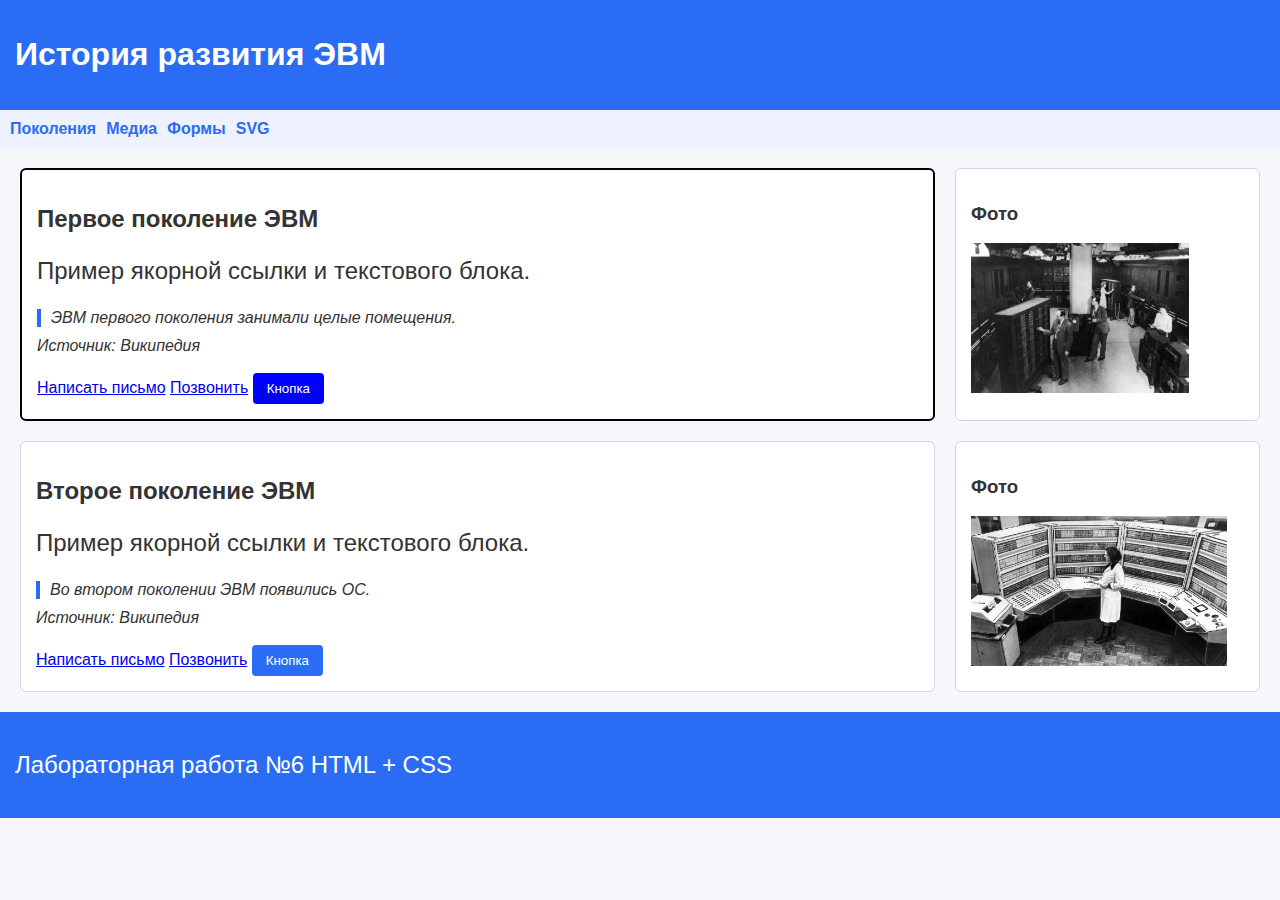
<file: my-site/index.html>
<!DOCTYPE html>
<html lang="en">
<head>
    <meta charset="UTF-8">
    <meta name="viewport" content="width=device-width, initial-scale=1.0">
    <title>История ЭВМ</title>
    <link rel="stylesheet" href="style.css"/>
</head>
<body>
    <header>
        <h1>История развития ЭВМ</h1>
    </header>
    <nav>
        <a href="#gen2">Поколения</a>
        <a href="media.html">Медиа</a>
        <a href="forms.html">Формы</a>
        <a href="vector.html" target="_blank">SVG</a>
    </nav>
    <main>
        <section id="gen1">
            <h2>Первое поколение ЭВМ</h2>
            <p>Пример якорной ссылки и текстового блока.</p>
            <blockquote cite="https://ru.wikipedia.org/wiki/ЭВМ">ЭВМ первого поколения занимали целые помещения.</blockquote>
            <cite>Источник: Википедия</cite>
            <br /><br />
            <a href="mailto:student@mail.ru">Написать письмо</a>
            <a href="tel:+79990000000">Позвонить</a>
            <button class="btn-primary">Кнопка</button>
        </section>
        <aside>
            <h3>Фото</h3>
            <img src="img/computer_generation_1.jpg" alt="1 поколение ЭВМ" height="150"/>
        </aside>
        <section id="gen2">
            <h2>Второе поколение ЭВМ</h2>
            <p>Пример якорной ссылки и текстового блока.</p>
            <blockquote cite="https://ru.wikipedia.org/wiki/ЭВМ"> Во втором поколении ЭВМ появились OC.</blockquote>
            <cite>Источник: Википедия</cite>
            <br /><br />
            <a href="mailto:student@mail.ru">Написать письмо</a>
            <a href="tel:+79990000000">Позвонить</a>
            <button>Кнопка</button>
        </section>
        <aside>
            <h3>Фото</h3>
            <img src="img/computer_generation_2.jpg" alt="1 поколение ЭВМ" height="150"/>
        </aside>
    </main>
    <footer>
        <p title="Подсказка">Лабораторная работа №6 HTML + CSS</p>
    </footer>
</body>
</html>
</file>
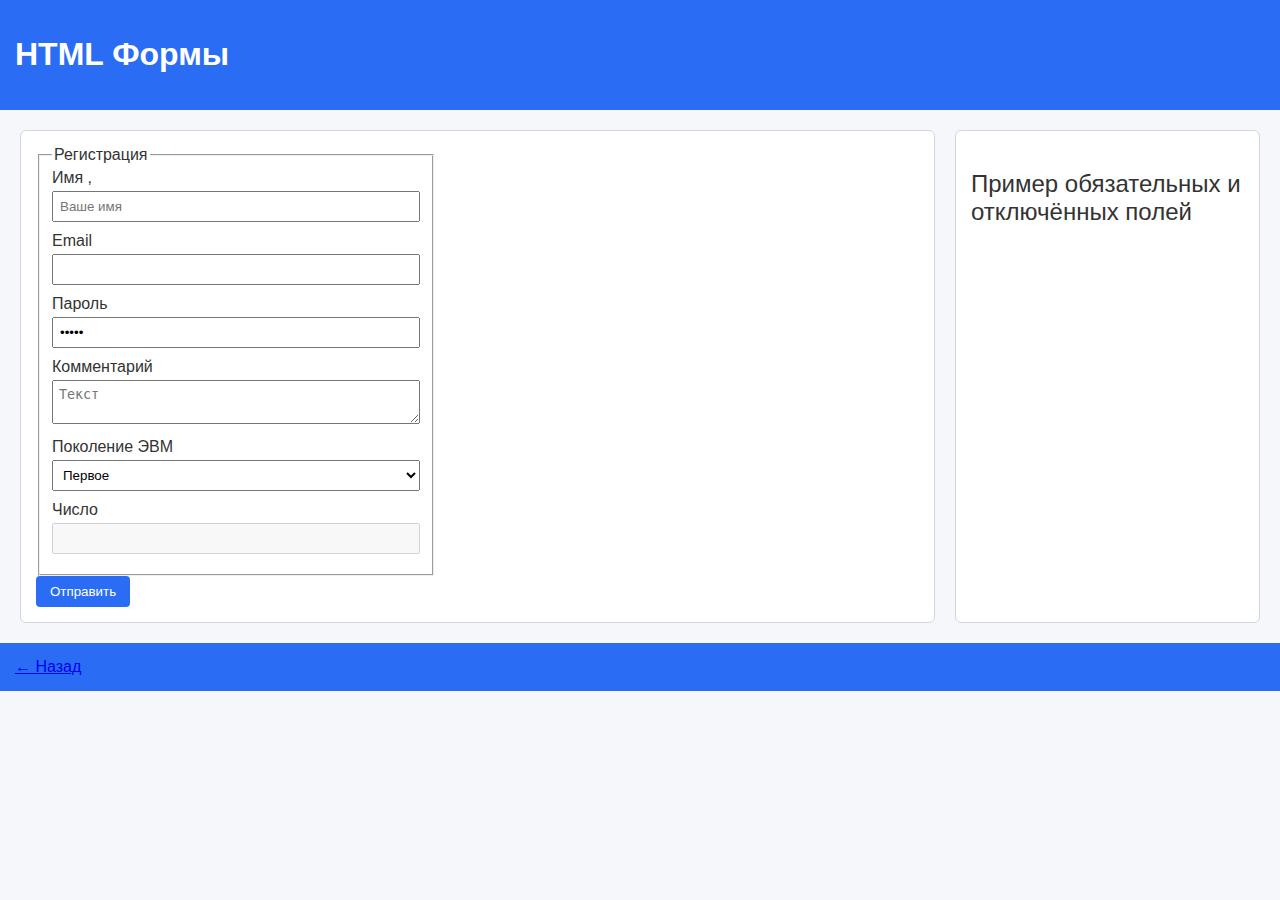
<file: my-site/forms.html>
<!DOCTYPE html>
<html lang="ru-RU">
<head>
    <meta charset="UTF-8">
    <meta name="viewport" content="width=device-width, initial-scale=1.0">
    <title>Формы</title>
    <link rel="stylesheet" href="style.css"/>
</head>
<body>
    <header>
        <h1>HTML Формы</h1>
    </header>
    <main>
        <section>
            <form action="">
                <fieldset>
                    <legend>Регистрация</legend>
                    <label>
                        Имя ,<input type="text" placeholder="Ваше имя" required/>
                    </label>
                    <label>
                        Email <input type="email" autocomplete="email"/>
                    </label>
                    <label>
                        Пароль <input type="password" readonly value="12345"/>
                    </label>
                    <label>
                        Комментарий <textarea placeholder="Текст"></textarea>
                    </label>
                    <label>
                        Поколение ЭВМ
                        <select>
                            <optgroup label="ЭВМ">
                                <option>Первое</option>
                                <option>Второе</option>
                            </optgroup>
                        </select>
                    </label>
                    <label>
                        Число <input type="number" inputmode="numeric" disabled/>
                    </label>
                </fieldset>
                <button type="submit">Отправить</button>
            </form>
        </section>
        <aside>
            <p>Пример обязательных и отключённых полей</p>
        </aside>
    </main>
    <footer>
        <a href="index.html">← Назад</a>
    </footer>  
</body>
</html>
</file>
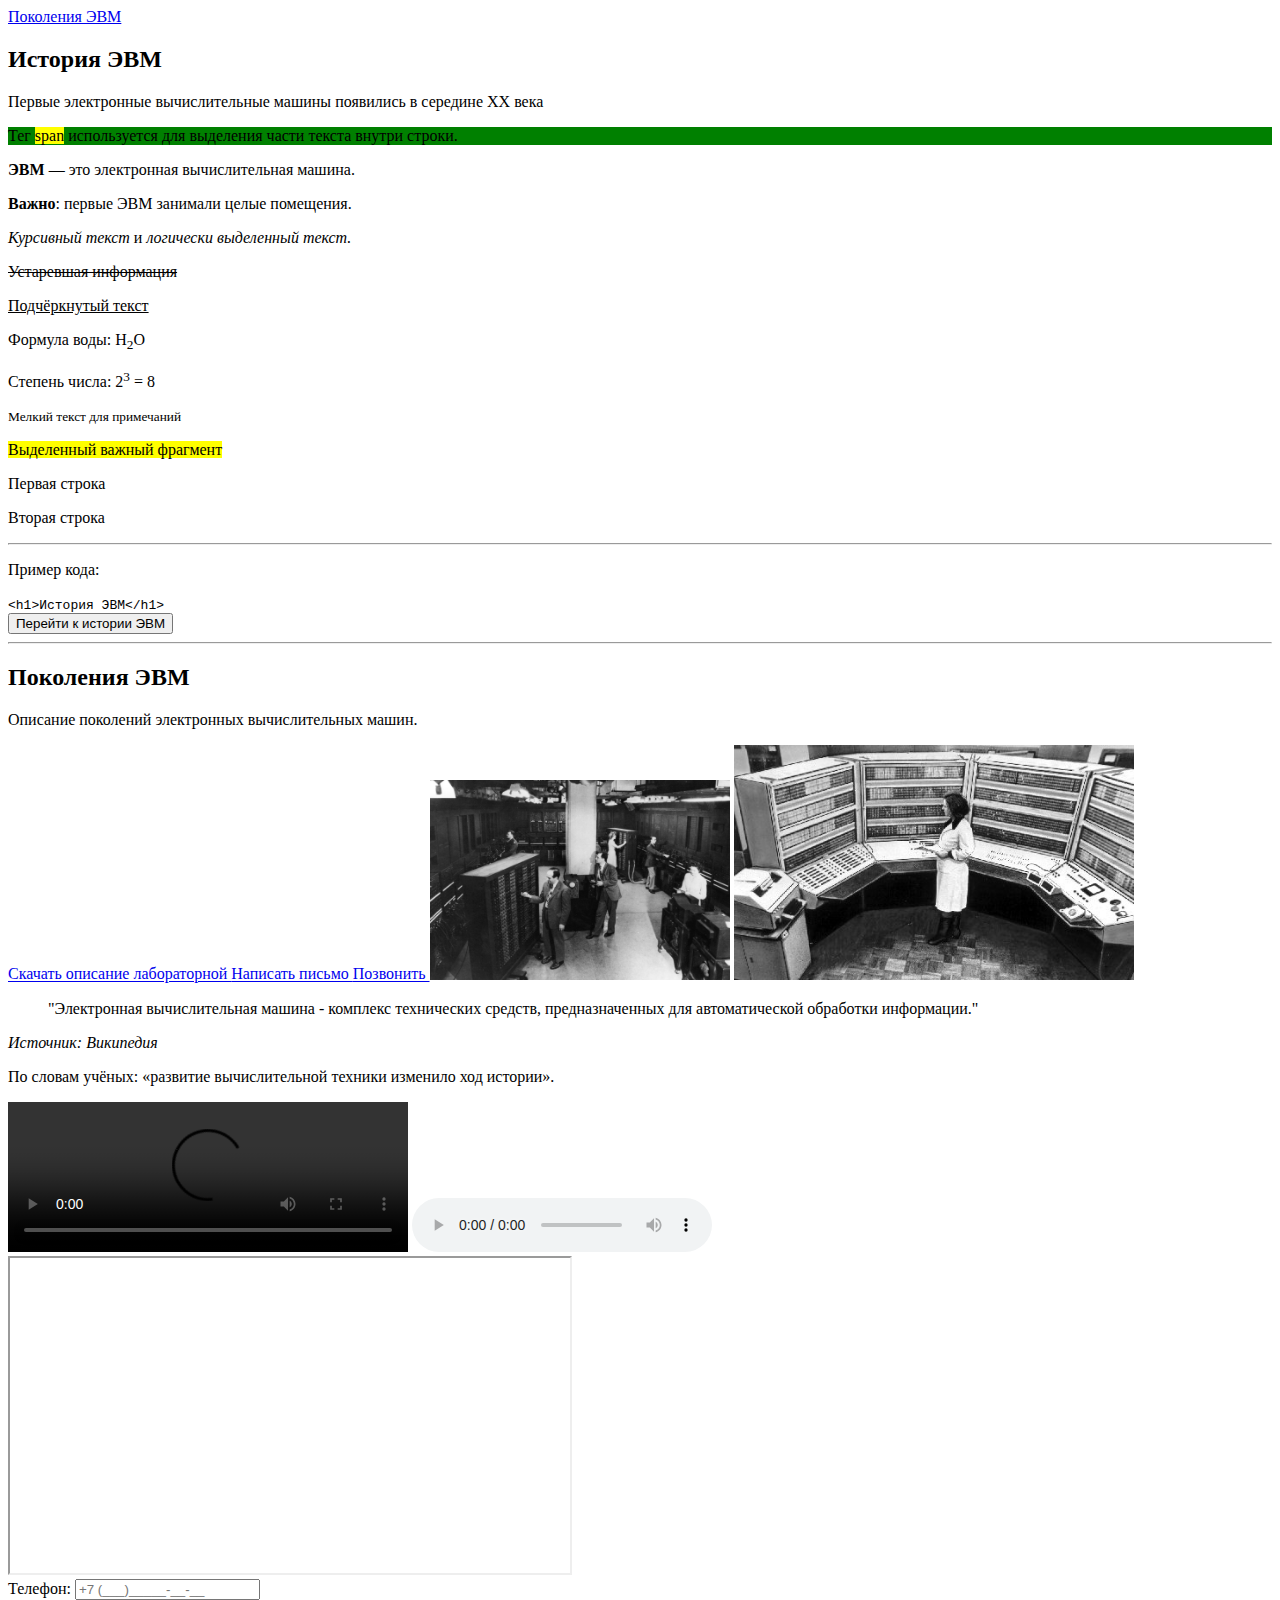
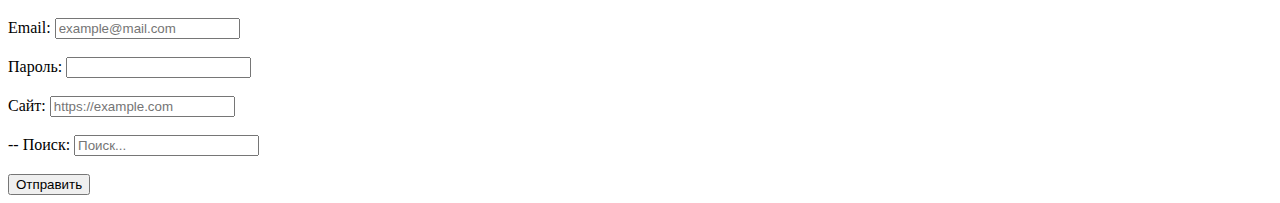
<file: my-site/practice.html>
<!DOCTYPE html>
<html lang="ru-RU">
<head>
    <meta charset="UTF-8">
    <meta name="viewport" content="width=device-width, initial-scale=1.0">
    <title>Document</title>
</head>
<body>
    <a href="#generation">Поколения ЭВМ</a>
    <div>
        <h2>История ЭВМ</h2>
        <p>
            Первые <span>электронные вычислительные машины</span> появились в середине XX века
        </p>
    </div>

    <div>
        <p style="background-color: green;">
            Тег <span style="background-color: yellow;">span</span> используется для выделения части текста внутри строки.
        </p>
    </div>
    <div>
        <p><b>ЭВМ</b> — это электронная вычислительная машина.</p>
        <p><strong>Важно</strong>: первые ЭВМ занимали целые помещения.</p>
        <p><i>Курсивный текст</i> и <em>логически выделенный текст.</em></p>
        <p><s>Устаревшая информация</s></p>
        <p><u>Подчёркнутый текст</u></p>
        <p>Формула воды: H<sub>2</sub>O</p>
        <p>Степень числа: 2<sup>3</sup> = 8</p>
        <p><small>Мелкий текст для примечаний</small></p>
        <p><mark>Выделенный важный фрагмент</mark></p>
        <p>Первая строка</p>
        <p>Вторая строка</p>
        <hr>
        <p>Пример кода:</p>
        <code>
            &lt;h1&gt;История ЭВМ&lt;/h1&gt;
        </code>
        
    </div>
    <a href="info.html">
        <button>Перейти к истории ЭВМ</button>
    </a>
    <hr>
    <h2 id="generation">Поколения ЭВМ</h2>
    <p>Описание поколений электронных вычислительных машин.</p>
    <a href="../README.md" download>
        Скачать описание лабораторной            
    </a>
    <a href="mailto:anton.kirill@gmail.com">
        Написать письмо          
    </a>
    <a href="tel:+88005553535">
        Позвонить            
    </a>
    <img src="img/computer_generation_1.jpg" alt="ЭВМ ENIAC_1" width="300" height="200">
    <img src="img/computer_generation_2.jpg" alt="Старая вычислительная машина" width="400" loading="lazy"> 
    <blockquote cite="https://ru.wikipedia.org/wiki/ЭВМ">
        "Электронная вычислительная машина - комплекс технических средств, предназначенных для автоматической обработки информации."
    </blockquote>
    <cite>Источник: Википедия</cite>
    <p>
        По словам учёных:
        <q>развитие вычислительной техники изменило ход истории</q>.
    </p>
    <video controls width="400">
        <source src="https://www.w3schools.com/html/mov_bbb.mp4" type="video/mp4" />
        Ваш браузер не поддерживает видео.
    </video>
    <audio controls>
        <source src="https://www.w3schools.com/html/horse.mp3" type="audio/mpeg" />
        Ваш браузер не поддерживает аудио.
    </audio>
    <iframe
        width="560"
        height="315"
        src="https://www.youtube.com/embed/dQw4w9WgXcQ?si=lWn3NvMZnZ1CcRhp"
        title="История ЭВМ"
        allowfullscreen >
    </iframe>
    <form>
        <label> Телефон: <input type="tel" placeholder="+7 (___)_____-__-__" /> </label>
        <br /><br />
        <label> Email: <input type="email" placeholder="example@mail.com" /> </label>
        <br /><br />
        <label> Пароль: <input type="password" /> </label>
        <br /><br />
        <label> Сайт: <input type="url" placeholder="https://example.com" /> </label>
        <br /><br />
        --<label> Поиск: <input type="search" placeholder="Поиск..." /> </label>
        <br /><br />
        <input type="submit" value="Отправить" />
    </form>
</body>
</html>
</file>
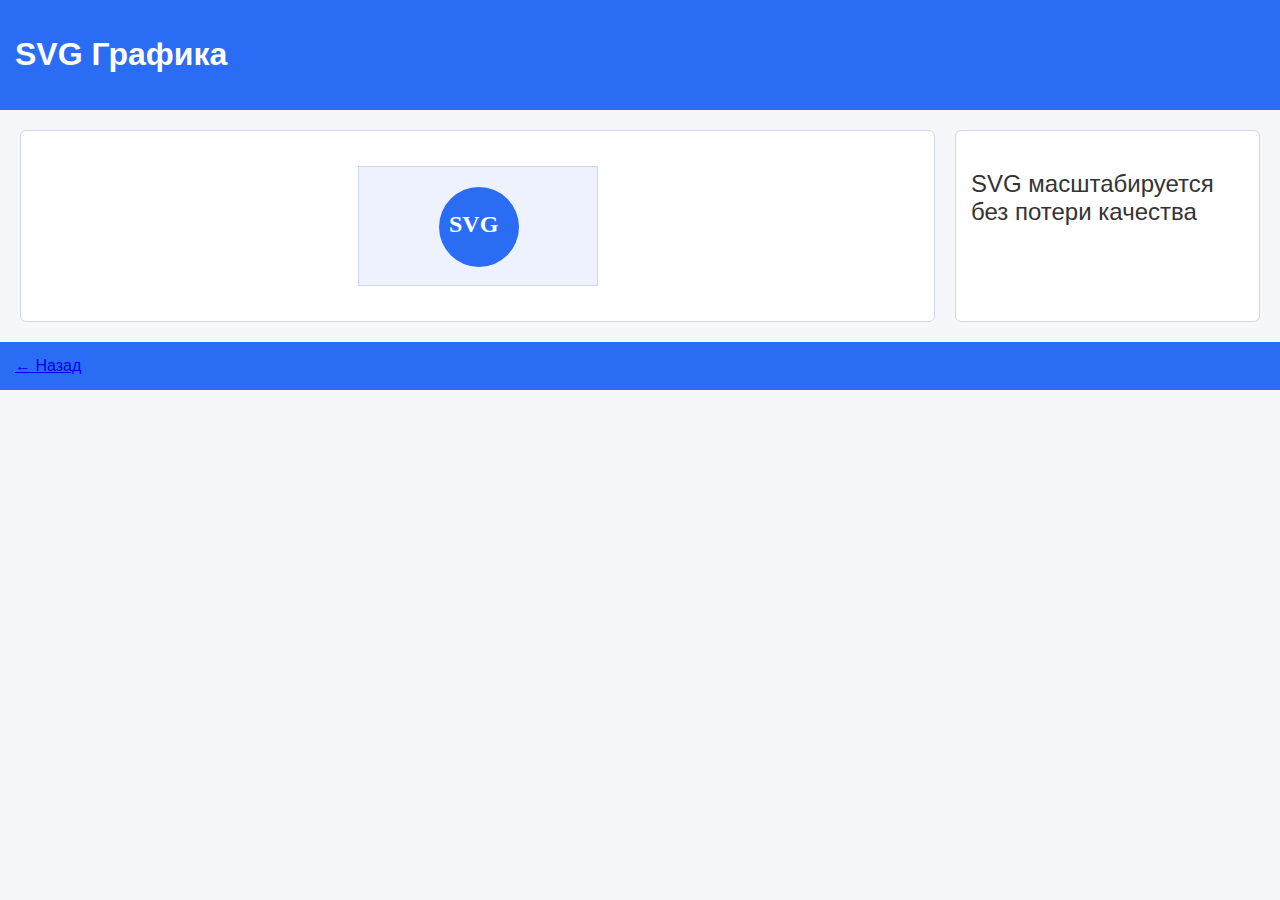
<file: my-site/vector.html>
<!DOCTYPE html>
<html lang="ru-RU">
<head>
    <meta charset="UTF-8">
    <meta name="viewport" content="width=device-width, initial-scale=1.0">
    <title>SVG</title>
    <link rel="stylesheet" href="style.css" />
</head>
<body>
    <header>
        <h1>SVG Графика </h1>
    </header>
    <main>
        <section>
            <svg width="240" height="120" class="logo" title="SVG из Figma" tabindex="0">
                <rect width="240" height="120" fill="#eef2ff"/>
                <circle cx="120" cy="60" r="40" fill="#2a6df4" />
                <text x="90" y="65" fill="white">SVG</text>
            </svg>
            <p hidden>Скрытый текст</p>
        </section>
        <aside>
            <p>SVG масштабируется без потери качества</p>
        </aside>
    </main>
    <footer id="footer">
        <a href="index.html">← Назад</a>
    </footer>
</body>
</html>
</file>
<file: my-site/style.css>
p {
    font-size: 24px;
}
.btn-primary {
    background-color: blue;
    color: white;
}
#gen1 {
    border: 2px solid black;
}
* {
    box-sizing: border-box;
}
body {
    margin: 0;
    font-family: Arial, Helvetica, sans-serif;
    background: #f5f7fa;
    color: #333;
}
header,
footer {
    background: #2a6df4;
    color: white;
    padding: 15px;
}
nav {
    background:#eef2ff;
    padding: 10px;
    display: flex;
    gap: 10px;
}
nav a {
    text-decoration: none;
    color: #2a6df4;
    font-weight: bold;
}
nav a:hover {
    text-decoration: underline;
}
main {
    display: grid;
    grid-template-columns: 3fr 1fr;
    gap: 20px;
    padding: 20px;
}
section,
aside {
    background: white;
    padding: 15px;
    border-radius: 6px;
    border: 1px solid #d0d7e2;
}
button {
    background: #2a6df4;
    color: white;
    border: none;
    padding: 8px 14px;
    cursor: pointer;
    border-radius: 4px;
}
button:hover{
    opacity: 0.85;
}
blockquote {
    border-left: 4px solid #2a6df4;
    padding-left: 10px;
    margin: 10px 0;
    font-style: italic;
}
form {
    max-width: 400px;
}
label {
    display: block;
    margin-bottom: 10px;
}
input,
textarea,
select {
    width: 100%;
    padding: 6px;
    margin-top: 4px;
}
video {
    display: block;
    background: #000;
    min-height: 200px;
}
audio {
    width: 100%;
    margin: 15px 0;
}
iframe {
    border: 1px solid #2a6df4;
    background: white;
}
svg {
    display: block;
    margin: 20px auto;
    border: 1px solid #d0d7e2;
}
svg:hover {
    box-shadow: 0 4px 12px rgba(0, 0, 0, 0.1);
    transition: box-shadow 0.3s ease;
}
svg text {
    font-family: Georgia, serif;
    font-size: 24px;
    font-weight: bold;
}
</file>
